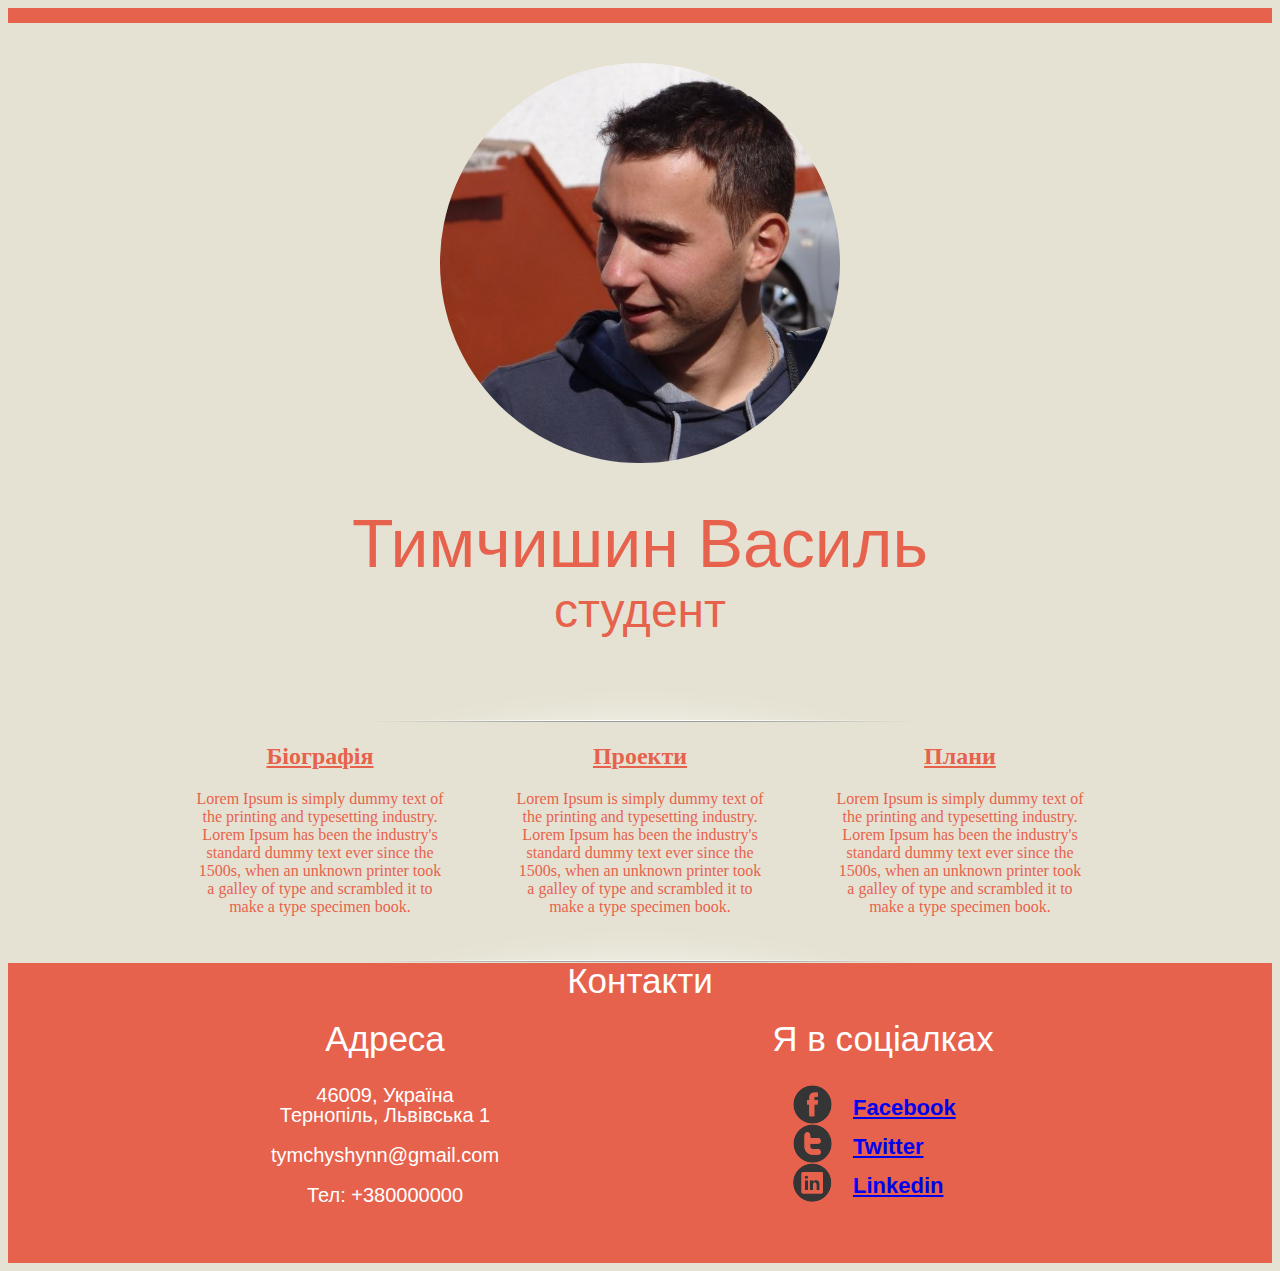
<file: index.html>
<!DOCTYPE html PUBLIC "-//W3C//DTD XHTML 1.0 Transitional//EN" "http://www.w3.org/TR/xhtml1/DTD/xhtml1-transitional.dtd">
<html>
	<head>
		<meta  charset=utf-8" />
		<title>������� ��������</title>
		<link href="css/style.css" type="text/css" rel="stylesheet" />
	</head>
	<body>
		<div id = "wraper">
			<div id="header"></div>
			<div id="content">
				<div id = "section1">
					<div id="photo">
						<img src="images/me.jpg"/>					
					</div>
					<div id = "text">
						<h1>�������� ������</h1>
						<h2>�������</h2>
					</div>
				</div>
				<div class="divider"></div>
				<div id = "section2">					
					<div id = "colums">
						<div>
							<h2>���������</h2>
							<p>Lorem Ipsum is simply dummy text of the printing and typesetting industry. Lorem Ipsum has 
							been the industry's standard dummy text ever since the 1500s, when an unknown printer took 
							a galley of type and scrambled it to make a type specimen book.</p>
						</div>
						<div>
							<h2>�������</h2>
							<p>Lorem Ipsum is simply dummy text of the printing and typesetting industry. Lorem Ipsum has 
							been the industry's standard dummy text ever since the 1500s, when an unknown printer took 
							a galley of type and scrambled it to make a type specimen book.</p>
						</div>
						<div>
							<h2>�����</h2>
							<p>Lorem Ipsum is simply dummy text of the printing and typesetting industry. Lorem Ipsum has 
							been the industry's standard dummy text ever since the 1500s, when an unknown printer took 
							a galley of type and scrambled it to make a type specimen book.</p>
						</div>
					</div>
				</div>
			</div>
			<div class="divider"></div>
			<div id="footer">
				<h1>��������<h1>
					<div id = "colums1">
						<div id= "address">
							<h2>������</h2>
							<p>46009, ������<br> ��������, �������� 1</p>
							<p>tymchyshynn@gmail.com</p>
							<p>���: +380000000</p>						
						</div>
						<div id= "social">
							<h2>� � ���������</h2>
							<ul id="icons">
								<li id="facebook"><a href="#">Facebook</a></li>
								<li id="twitter"><a href="#">Twitter</a></li>
								<li id="linkedin"><a href="#">Linkedin</a></li>
							</ul>
						</div>
					</div>
			</div>
		
		</div>
	
	</body>
</html>
</file>
<file: css/style.css>
body{
	background: #E5E2D3
}

h1, h2{
	color: #E7624D;
	text-align: center;
}

#wrapper {
	width: 960px;
	margin: 0 auto;
}

#header {
	width: auto;
	height: 15px;
	background: #E7624D;
}

#section1{
	width: auto;
	height: 620px;	
}

#section2{
	width: auto;
	height: 200px;
}

#footer{
	width: auto;
	height: 300px;
	background: #E7624D;
}

#photo{
	width: 400px;
    height: 400px;
	overflow: hidden;
	display: block;
	margin: 40px auto 20px auto;
	border-radius: 50%;
}
#photo img {
    width: 100%;
    height: 100%;    	
}

#text h2{
	font:  48px/1 EB Garamond, Verdana, sans-serif;
	margin: 0px auto 0px auto;	
}

#text h1{
	font:  68px/1 EB Garamond, Verdana, sans-serif;
	margin-bottom: 10px;
}

#colums{
	display: flex;
	flex-direction: row;
	width: 960px;
	text-align: center;
	margin: auto; 
}
.divider {
	width: 552px;
	height: 36px;
	background: url(../images/divider.png) no-repeat;
	margin: 3px auto 1px auto;
}

#colums h2{
	text-decoration: underline;
}

#colums p{
	color: #E7624D;
	padding-right: 35px;
    padding-left: 35px;
}

#colums1{
	display: flex;
	flex-direction: row;
	width: 960px;
	text-align: center;
	margin: auto; 
}

#address{
	margin-right: 48px;
}

#address , #social {   
	width: 450px;
	text-align: center;
}

#address h2, #social h2, #footer h1{
	color: #FFFFFF;
	margin-top: auto;
	font:  35px/1 EB Garamond, Verdana, sans-serif;'	
}
#address p {
	color: #FFFFFF;
	margin-top: auto;
	font:  20px/1 EB Garamond, Verdana, sans-serif;'
	
}

#icons {
	width: 220px;
	margin: 15px auto 7px auto;
}
#icons li {
	text-align: left;
	height: 39px;
	padding-left: 60px;
	list-style-type: none;
	color: #FFFFFF;
}

#icons li a {
	font-size: 22px;
	font-weight: bold;
	text-align: center	
	color:red;
	
}

#facebook {
	background: url(../images/facebook.png) no-repeat;
}

#twitter {
	background: url(../images/twitter.png) no-repeat;
}

#linkedin {
	background: url(../images/linkedin.png) no-repeat;
}
</file>
